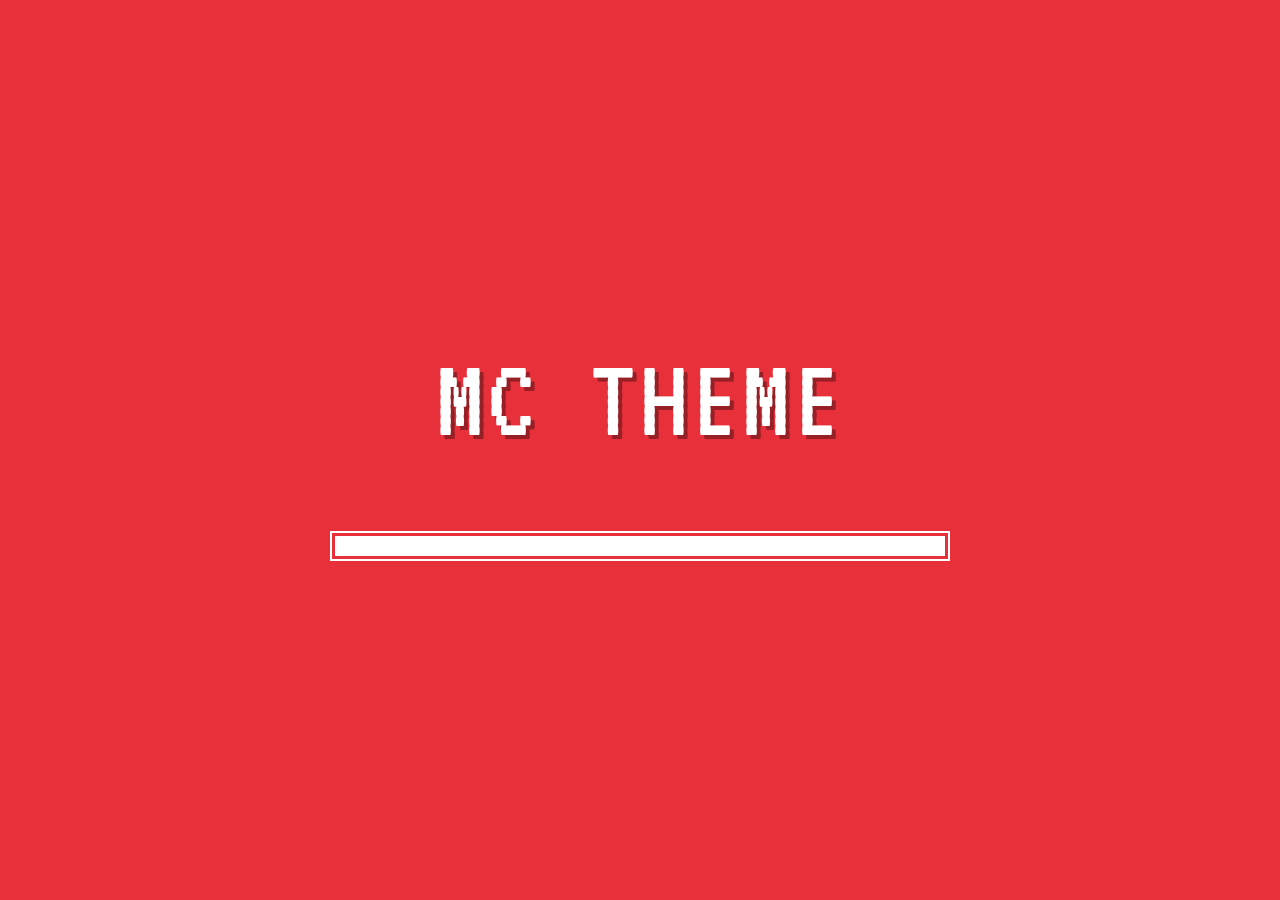
<file: index.html>
<!DOCTYPE html>
<html lang="en">
	<head>
		<title>MC Load by WittyBits Studio</title>
		<meta http-equiv="Content-Type" content="text/html; charset=UTF-8" />
		<meta name="viewport" content="width=device-width, initial-scale=1.0" />
		<meta name="description" content="Loading MC Theme – website for Minecraft servers." />
		<meta property="og:title" content="MC Theme by WittyBits Studio" />
		<meta property="og:description" content="Free website theme for Minecraft servers." />
		<meta property="og:type" content="website" />
		<meta property="og:image" content="img/logo.png" />
		<link rel="icon" href="img/logo.png" />
		<link href="img/style-load.css" rel="stylesheet" type="text/css" media="all" />
		<link rel="preconnect" href="https://fonts.googleapis.com" />
		<link rel="preconnect" href="https://fonts.gstatic.com" crossorigin />
		<link href="https://fonts.googleapis.com/css2?family=VT323&display=swap" rel="stylesheet" />
		<script>setTimeout(function(){ document.getElementById('wb-overlay').classList.add('wb-closing'); setTimeout(function(){ window.location.href = "home.html"; }, 500); }, 5500);</script>
	</head>
	<body>
		<div id="wb-overlay"></div>
			<div id="wb-loader">
				<div id="wb-logo">MC THEME</div>
				<div id="wb-progress-bg">
					<div id="wb-progress-bar"></div>
				</div>
			</div>
		</div>
	</body>
</html>
</file>
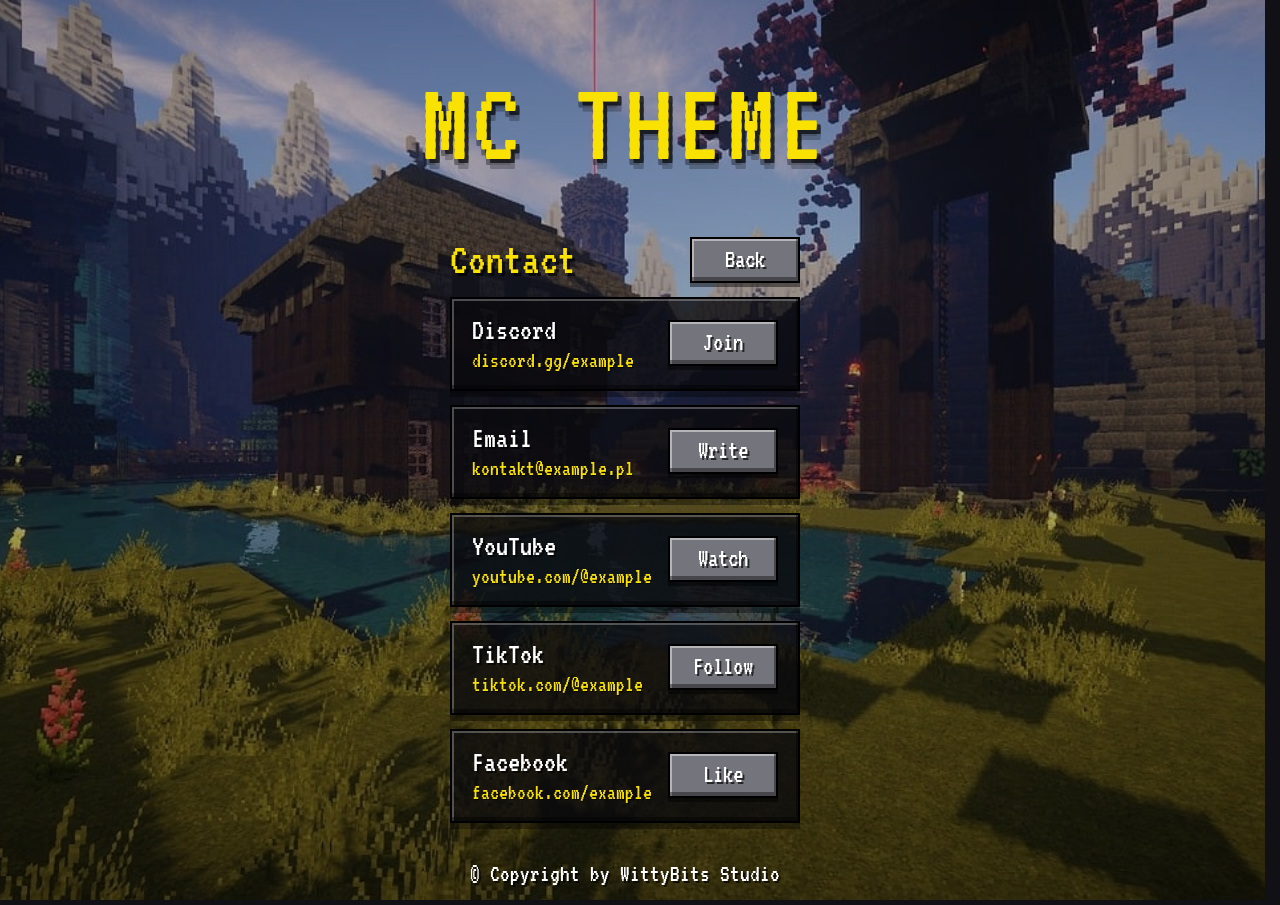
<file: contact.html>
<!DOCTYPE html>
<html lang="en">
	<head>
		<title>MC Contact by WittyBits Studio</title>
		<meta http-equiv="Content-Type" content="text/html; charset=UTF-8" />
		<meta name="viewport" content="width=device-width, initial-scale=1.0" />
		<meta name="description" content="Contact the Minecraft server team – Discord, email and social media." />
		<meta property="og:title" content="MC Contact by WittyBits Studio" />
		<meta property="og:description" content="Get in touch with the Minecraft server team." />
		<meta property="og:type" content="website" />
		<meta property="og:image" content="img/logo.png" />
		<link rel="icon" href="img/logo.png" />
		<link href="img/style.css" rel="stylesheet" type="text/css" media="all" />
		<link rel="preconnect" href="https://fonts.googleapis.com" />
		<link rel="preconnect" href="https://fonts.gstatic.com" crossorigin />
		<link href="https://fonts.googleapis.com/css2?family=VT323&display=swap" rel="stylesheet" />
	</head>
	<body>
		<div id="wb-overlay"></div>
		<main id="wb-page" class="wb-servers-page">
			<div id="wb-logo"><a href="home.html">MC THEME</a></div>
			<section id="contact" aria-labelledby="contact-title">
				<div class="wb-servers-header">
					<h1 id="contact-title">Contact</h1>
					<a class="wb-small-button" href="home.html">Back</a>
				</div>
				<div class="wb-contact-list">
					<div class="wb-contact-card">
						<div class="wb-contact-info">
							<div class="wb-contact-platform">Discord</div>
							<div class="wb-contact-value">discord.gg/example</div>
						</div>
						<a class="wb-small-button" href="https://discord.gg/example" target="_blank" rel="noopener">Join</a>
					</div>
					<div class="wb-contact-card">
						<div class="wb-contact-info">
							<div class="wb-contact-platform">Email</div>
							<div class="wb-contact-value">kontakt@example.pl</div>
						</div>
						<a class="wb-small-button" href="mailto:kontakt@example.pl">Write</a>
					</div>
					<div class="wb-contact-card">
						<div class="wb-contact-info">
							<div class="wb-contact-platform">YouTube</div>
							<div class="wb-contact-value">youtube.com/@example</div>
						</div>
						<a class="wb-small-button" href="https://youtube.com/@example" target="_blank" rel="noopener">Watch</a>
					</div>
					<div class="wb-contact-card">
						<div class="wb-contact-info">
							<div class="wb-contact-platform">TikTok</div>
							<div class="wb-contact-value">tiktok.com/@example</div>
						</div>
						<a class="wb-small-button" href="https://tiktok.com/@example" target="_blank" rel="noopener">Follow</a>
					</div>
					<div class="wb-contact-card">
						<div class="wb-contact-info">
							<div class="wb-contact-platform">Facebook</div>
							<div class="wb-contact-value">facebook.com/example</div>
						</div>
						<a class="wb-small-button" href="https://facebook.com/example" target="_blank" rel="noopener">Like</a>
					</div>
				</div>
			</section>
		</main>
		<div id="wb-footer">&#169; Copyright by <a href="https://wittybits.net/en/open-lab/">WittyBits Studio</a></div>
		<script src="img/js/main.js"></script>
	</body>
</html>
</file>
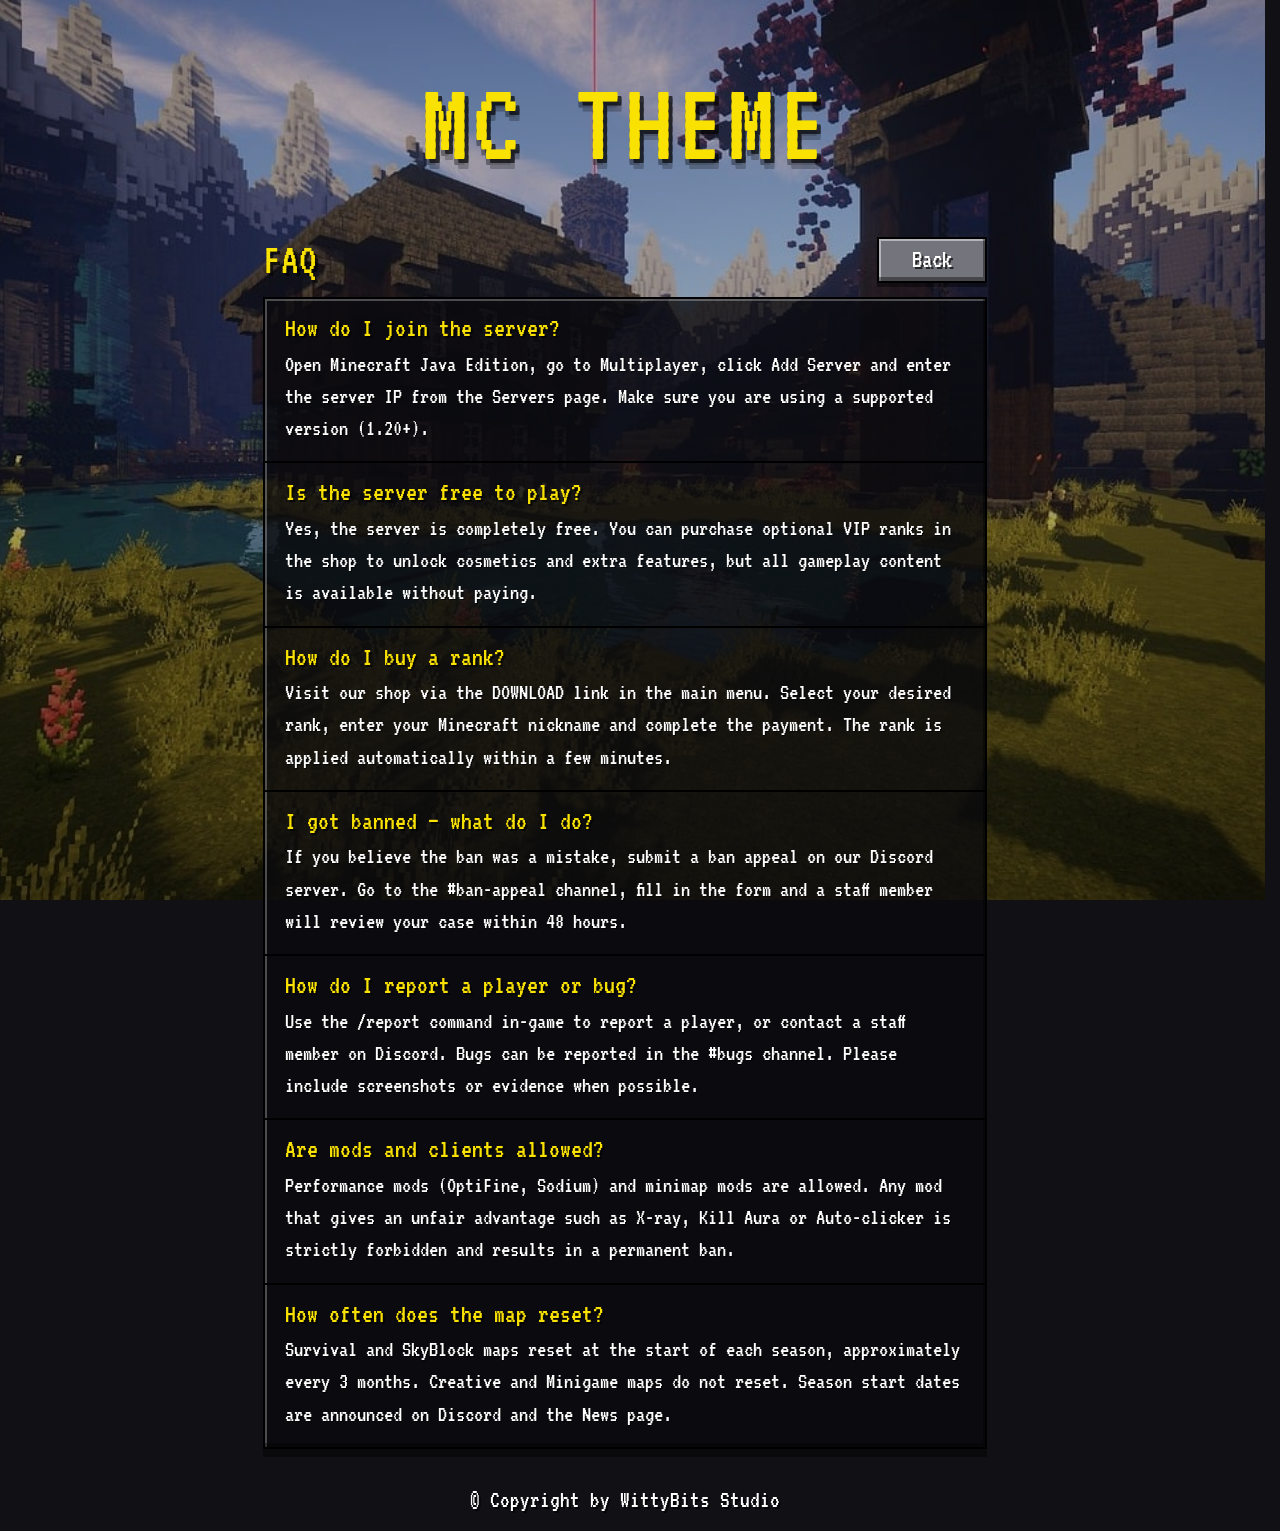
<file: faq.html>
<!DOCTYPE html>
<html lang="en">
	<head>
		<title>MC FAQ by WittyBits Studio</title>
		<meta http-equiv="Content-Type" content="text/html; charset=UTF-8" />
		<meta name="viewport" content="width=device-width, initial-scale=1.0" />
		<meta name="description" content="Frequently asked questions about the Minecraft server – FAQ." />
		<meta property="og:title" content="MC FAQ by WittyBits Studio" />
		<meta property="og:description" content="Frequently asked questions about the Minecraft server." />
		<meta property="og:type" content="website" />
		<meta property="og:image" content="img/logo.png" />
		<link rel="icon" href="img/logo.png" />
		<link href="img/style.css" rel="stylesheet" type="text/css" media="all" />
		<link rel="preconnect" href="https://fonts.googleapis.com" />
		<link rel="preconnect" href="https://fonts.gstatic.com" crossorigin />
		<link href="https://fonts.googleapis.com/css2?family=VT323&display=swap" rel="stylesheet" />
	</head>
	<body>
		<div id="wb-overlay"></div>
		<main id="wb-page" class="wb-servers-page">
			<div id="wb-logo"><a href="home.html">MC THEME</a></div>
			<section id="faq" aria-labelledby="faq-title">
				<div class="wb-servers-header">
					<h1 id="faq-title">FAQ</h1>
					<a class="wb-small-button" href="home.html">Back</a>
				</div>
				<div class="wb-faq-box">
					<div class="wb-faq-item">
						<div class="wb-faq-q">How do I join the server?</div>
						<div class="wb-faq-a">Open Minecraft Java Edition, go to Multiplayer, click Add Server and enter the server IP from the Servers page. Make sure you are using a supported version (1.20+).</div>
					</div>
					<div class="wb-faq-item">
						<div class="wb-faq-q">Is the server free to play?</div>
						<div class="wb-faq-a">Yes, the server is completely free. You can purchase optional VIP ranks in the shop to unlock cosmetics and extra features, but all gameplay content is available without paying.</div>
					</div>
					<div class="wb-faq-item">
						<div class="wb-faq-q">How do I buy a rank?</div>
						<div class="wb-faq-a">Visit our shop via the DOWNLOAD link in the main menu. Select your desired rank, enter your Minecraft nickname and complete the payment. The rank is applied automatically within a few minutes.</div>
					</div>
					<div class="wb-faq-item">
						<div class="wb-faq-q">I got banned – what do I do?</div>
						<div class="wb-faq-a">If you believe the ban was a mistake, submit a ban appeal on our Discord server. Go to the #ban-appeal channel, fill in the form and a staff member will review your case within 48 hours.</div>
					</div>
					<div class="wb-faq-item">
						<div class="wb-faq-q">How do I report a player or bug?</div>
						<div class="wb-faq-a">Use the /report command in-game to report a player, or contact a staff member on Discord. Bugs can be reported in the #bugs channel. Please include screenshots or evidence when possible.</div>
					</div>
					<div class="wb-faq-item">
						<div class="wb-faq-q">Are mods and clients allowed?</div>
						<div class="wb-faq-a">Performance mods (OptiFine, Sodium) and minimap mods are allowed. Any mod that gives an unfair advantage such as X-ray, Kill Aura or Auto-clicker is strictly forbidden and results in a permanent ban.</div>
					</div>
					<div class="wb-faq-item">
						<div class="wb-faq-q">How often does the map reset?</div>
						<div class="wb-faq-a">Survival and SkyBlock maps reset at the start of each season, approximately every 3 months. Creative and Minigame maps do not reset. Season start dates are announced on Discord and the News page.</div>
					</div>
				</div>
			</section>
		</main>
		<div id="wb-footer">&#169; Copyright by <a href="https://wittybits.net/en/open-lab/">WittyBits Studio</a></div>
		<script src="img/js/main.js"></script>
	</body>
</html>
</file>
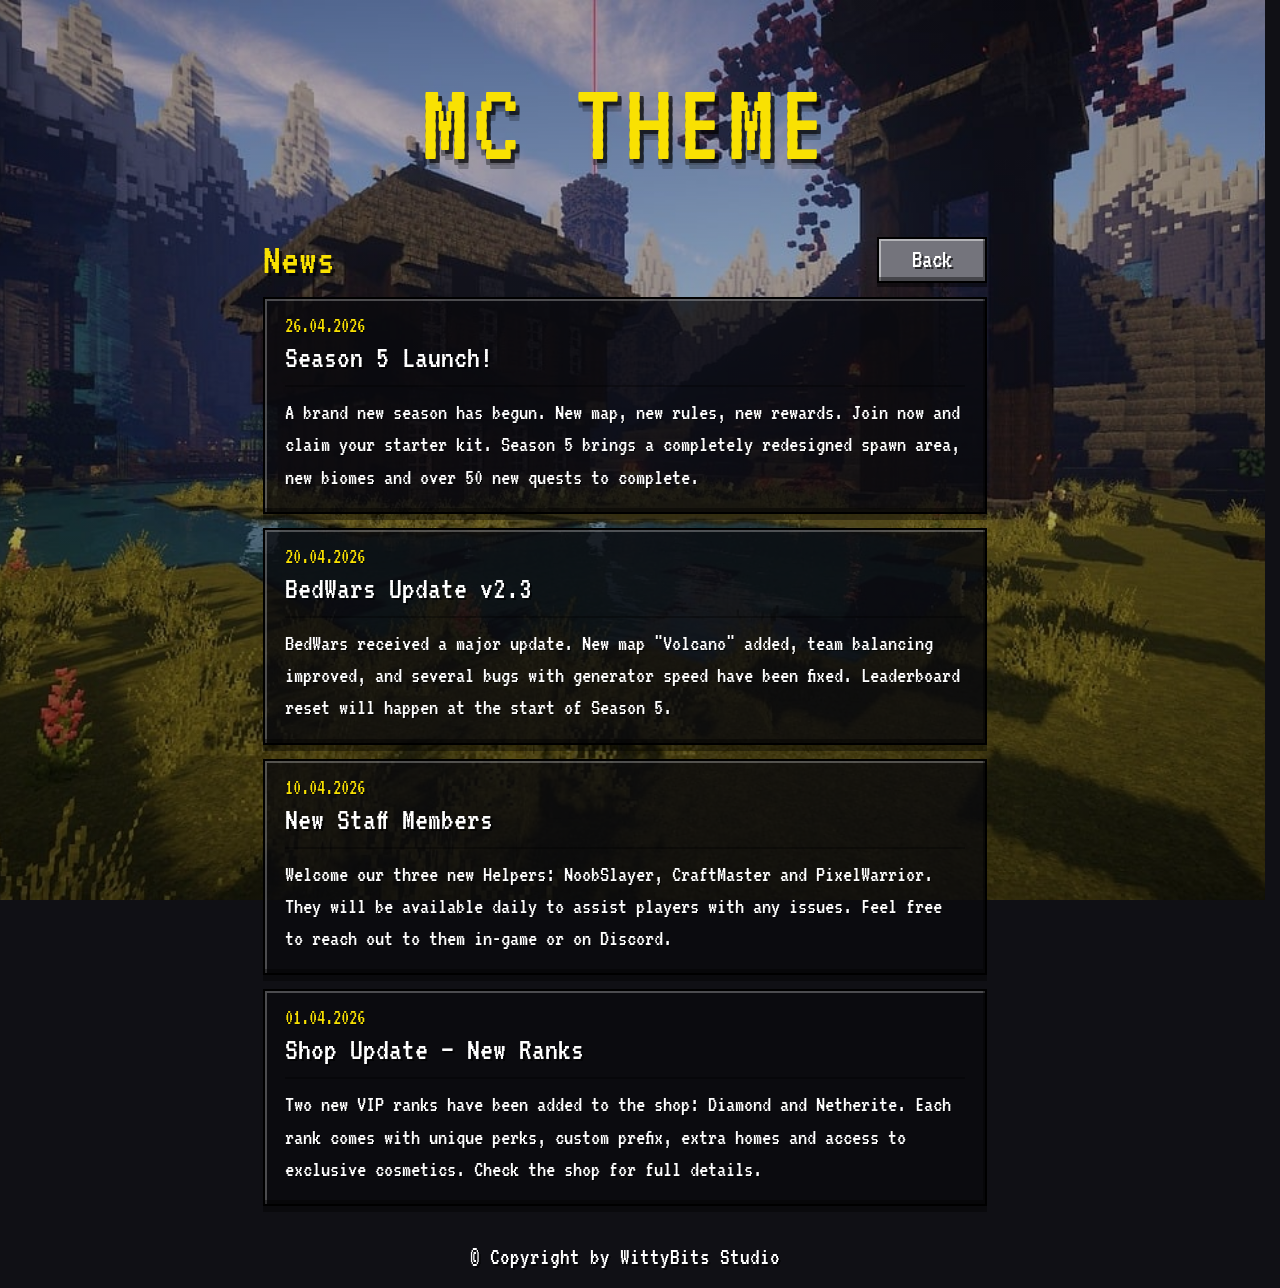
<file: news.html>
<!DOCTYPE html>
<html lang="en">
	<head>
		<title>MC News by WittyBits Studio</title>
		<meta http-equiv="Content-Type" content="text/html; charset=UTF-8" />
		<meta name="viewport" content="width=device-width, initial-scale=1.0" />
		<meta name="description" content="Minecraft server news – latest updates and changelogs." />
		<meta property="og:title" content="MC News by WittyBits Studio" />
		<meta property="og:description" content="Minecraft server news." />
		<meta property="og:type" content="website" />
		<meta property="og:image" content="img/logo.png" />
		<link rel="icon" href="img/logo.png" />
		<link href="img/style.css" rel="stylesheet" type="text/css" media="all" />
		<link rel="preconnect" href="https://fonts.googleapis.com" />
		<link rel="preconnect" href="https://fonts.gstatic.com" crossorigin />
		<link href="https://fonts.googleapis.com/css2?family=VT323&display=swap" rel="stylesheet" />
	</head>
	<body>
		<div id="wb-overlay"></div>
		<main id="wb-page" class="wb-servers-page">
			<div id="wb-logo"><a href="home.html">MC THEME</a></div>
			<section id="news" aria-labelledby="news-title">
				<div class="wb-servers-header">
					<h1 id="news-title">News</h1>
					<a class="wb-small-button" href="home.html">Back</a>
				</div>
				<div class="wb-news-list">
					<article class="wb-news-card">
						<div class="wb-news-date">26.04.2026</div>
						<div class="wb-news-title">Season 5 Launch!</div>
						<div class="wb-news-body">A brand new season has begun. New map, new rules, new rewards. Join now and claim your starter kit. Season 5 brings a completely redesigned spawn area, new biomes and over 50 new quests to complete.</div>
					</article>
					<article class="wb-news-card">
						<div class="wb-news-date">20.04.2026</div>
						<div class="wb-news-title">BedWars Update v2.3</div>
						<div class="wb-news-body">BedWars received a major update. New map "Volcano" added, team balancing improved, and several bugs with generator speed have been fixed. Leaderboard reset will happen at the start of Season 5.</div>
					</article>
					<article class="wb-news-card">
						<div class="wb-news-date">10.04.2026</div>
						<div class="wb-news-title">New Staff Members</div>
						<div class="wb-news-body">Welcome our three new Helpers: NoobSlayer, CraftMaster and PixelWarrior. They will be available daily to assist players with any issues. Feel free to reach out to them in-game or on Discord.</div>
					</article>
					<article class="wb-news-card">
						<div class="wb-news-date">01.04.2026</div>
						<div class="wb-news-title">Shop Update – New Ranks</div>
						<div class="wb-news-body">Two new VIP ranks have been added to the shop: Diamond and Netherite. Each rank comes with unique perks, custom prefix, extra homes and access to exclusive cosmetics. Check the shop for full details.</div>
					</article>
				</div>
			</section>
		</main>
		<div id="wb-footer">&#169; Copyright by <a href="https://wittybits.net/en/open-lab/">WittyBits Studio</a></div>
		<script src="img/js/main.js"></script>
	</body>
</html>
</file>
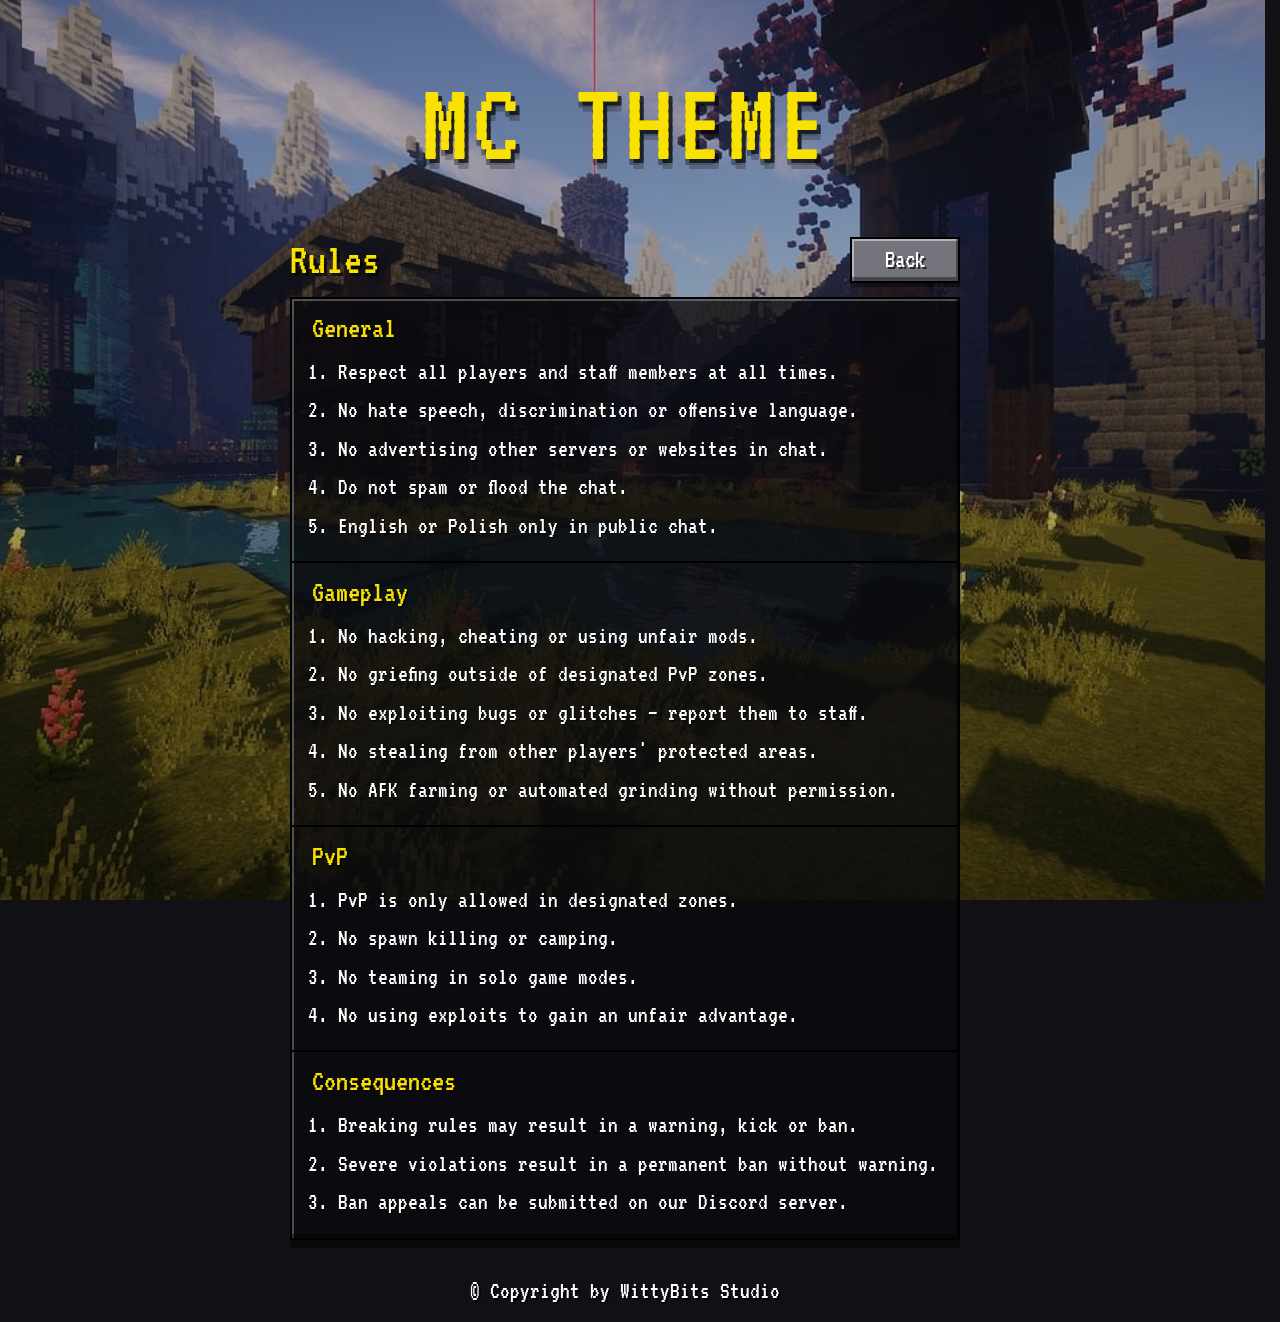
<file: rules.html>
<!DOCTYPE html>
<html lang="en">
	<head>
		<title>MC Rules by WittyBits Studio</title>
		<meta http-equiv="Content-Type" content="text/html; charset=UTF-8" />
		<meta name="viewport" content="width=device-width, initial-scale=1.0" />
		<meta name="description" content="Minecraft server rules – read before you play." />
		<meta property="og:title" content="MC Rules by WittyBits Studio" />
		<meta property="og:description" content="Minecraft server rules." />
		<meta property="og:type" content="website" />
		<meta property="og:image" content="img/logo.png" />
		<link rel="icon" href="img/logo.png" />
		<link href="img/style.css" rel="stylesheet" type="text/css" media="all" />
		<link rel="preconnect" href="https://fonts.googleapis.com" />
		<link rel="preconnect" href="https://fonts.gstatic.com" crossorigin />
		<link href="https://fonts.googleapis.com/css2?family=VT323&display=swap" rel="stylesheet" />
	</head>
	<body>
		<div id="wb-overlay"></div>
		<main id="wb-page" class="wb-servers-page">
			<div id="wb-logo"><a href="home.html">MC THEME</a></div>
			<section id="rules" aria-labelledby="rules-title">
				<div class="wb-servers-header">
					<h1 id="rules-title">Rules</h1>
					<a class="wb-small-button" href="home.html">Back</a>
				</div>
				<div class="wb-rules-box">
					<div class="wb-rules-category">
						<h2>General</h2>
						<ol>
							<li>Respect all players and staff members at all times.</li>
							<li>No hate speech, discrimination or offensive language.</li>
							<li>No advertising other servers or websites in chat.</li>
							<li>Do not spam or flood the chat.</li>
							<li>English or Polish only in public chat.</li>
						</ol>
					</div>
					<div class="wb-rules-category">
						<h2>Gameplay</h2>
						<ol>
							<li>No hacking, cheating or using unfair mods.</li>
							<li>No griefing outside of designated PvP zones.</li>
							<li>No exploiting bugs or glitches – report them to staff.</li>
							<li>No stealing from other players' protected areas.</li>
							<li>No AFK farming or automated grinding without permission.</li>
						</ol>
					</div>
					<div class="wb-rules-category">
						<h2>PvP</h2>
						<ol>
							<li>PvP is only allowed in designated zones.</li>
							<li>No spawn killing or camping.</li>
							<li>No teaming in solo game modes.</li>
							<li>No using exploits to gain an unfair advantage.</li>
						</ol>
					</div>
					<div class="wb-rules-category">
						<h2>Consequences</h2>
						<ol>
							<li>Breaking rules may result in a warning, kick or ban.</li>
							<li>Severe violations result in a permanent ban without warning.</li>
							<li>Ban appeals can be submitted on our Discord server.</li>
						</ol>
					</div>
				</div>
			</section>
		</main>
		<div id="wb-footer">&#169; Copyright by <a href="https://wittybits.net/en/open-lab/">WittyBits Studio</a></div>
		<script src="img/js/main.js"></script>
	</body>
</html>
</file>
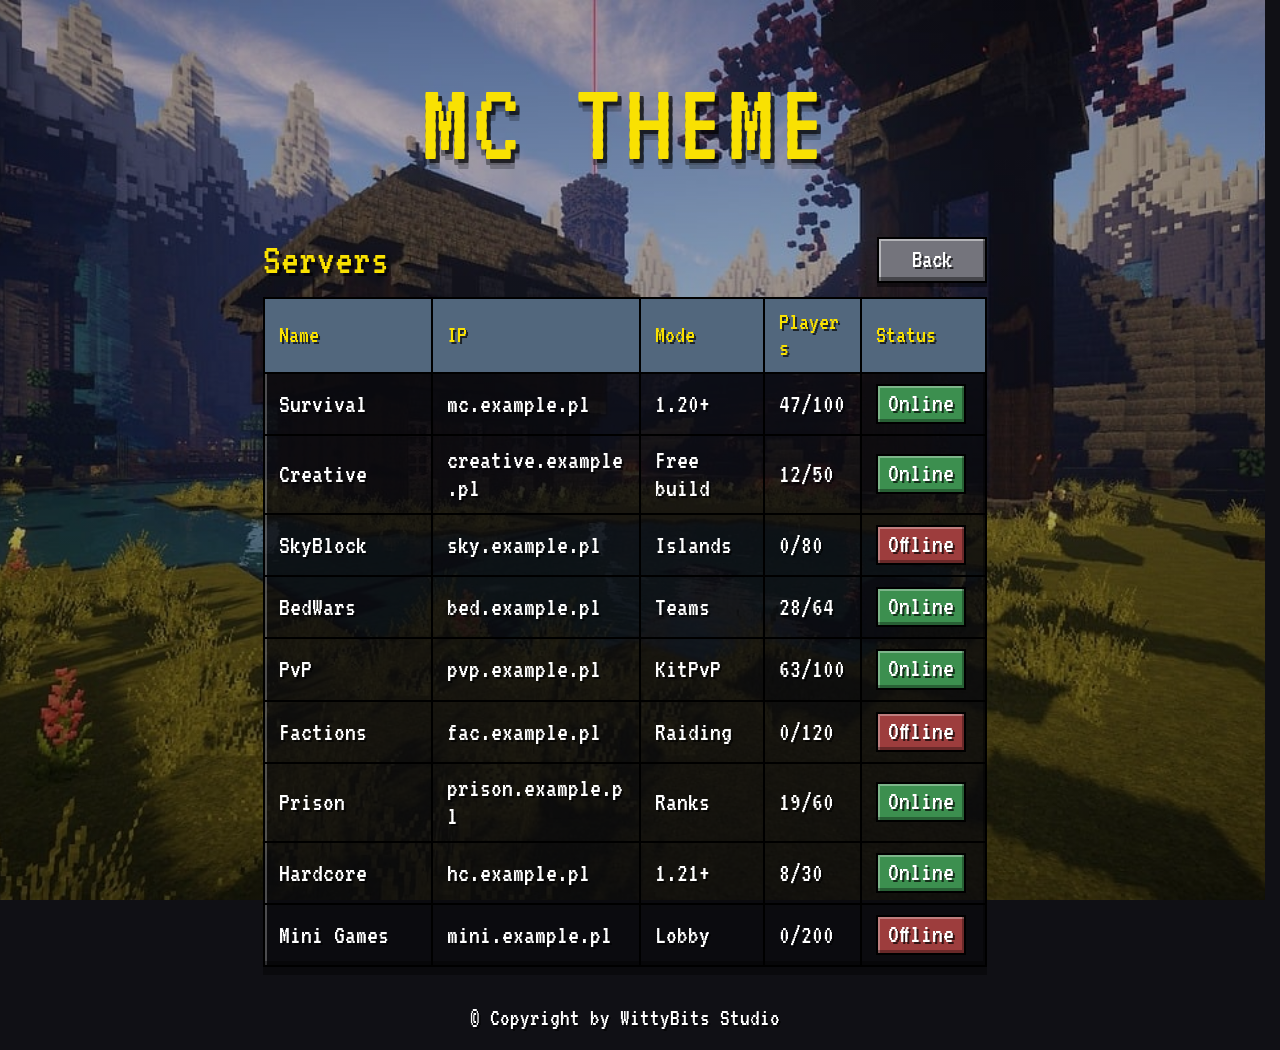
<file: servers.html>
<!DOCTYPE html>
<html lang="en">
	<head>
		<title>MC Servers by WittyBits Studio</title>
		<meta http-equiv="Content-Type" content="text/html; charset=UTF-8" />
		<meta name="viewport" content="width=device-width, initial-scale=1.0" />
		<meta name="description" content="Minecraft server list – check availability and IP addresses." />
		<meta property="og:title" content="MC Servers by WittyBits Studio" />
		<meta property="og:description" content="Minecraft server list with IP addresses and online status." />
		<meta property="og:type" content="website" />
		<meta property="og:image" content="img/logo.png" />
		<link rel="icon" href="img/logo.png" />
		<link href="img/style.css" rel="stylesheet" type="text/css" media="all" />
		<link rel="preconnect" href="https://fonts.googleapis.com" />
		<link rel="preconnect" href="https://fonts.gstatic.com" crossorigin />
		<link href="https://fonts.googleapis.com/css2?family=VT323&display=swap" rel="stylesheet" />
	</head>
	<body>
		<div id="wb-overlay"></div>
		<main id="wb-page" class="wb-servers-page">
			<div id="wb-logo"><a href="home.html">MC THEME</a></div>
			<section id="wb-servers" aria-labelledby="servers-title">
				<div class="wb-servers-header">
					<h1 id="servers-title">Servers</h1>
					<a class="wb-small-button" href="home.html">Back</a>
				</div>
				<div class="wb-server-table" role="table" aria-label="Minecraft server list">
					<div class="wb-server-row wb-server-head" role="row">
						<div role="columnheader">Name</div>
						<div role="columnheader">IP</div>
						<div role="columnheader">Mode</div>
						<div role="columnheader">Players</div>
						<div role="columnheader">Status</div>
					</div>
					<div class="wb-server-row" role="row">
						<div data-label="Name" role="cell">Survival</div>
						<div data-label="IP" role="cell" class="wb-ip-cell" data-ip="mc.example.pl">mc.example.pl</div>
						<div data-label="Mode" role="cell">1.20+</div>
						<div data-label="Players" role="cell">47/100</div>
						<div data-label="Status" role="cell"><span class="wb-status wb-online">Online</span></div>
					</div>
					<div class="wb-server-row" role="row">
						<div data-label="Name" role="cell">Creative</div>
						<div data-label="IP" role="cell" class="wb-ip-cell" data-ip="creative.example.pl">creative.example.pl</div>
						<div data-label="Mode" role="cell">Free build</div>
						<div data-label="Players" role="cell">12/50</div>
						<div data-label="Status" role="cell"><span class="wb-status wb-online">Online</span></div>
					</div>
					<div class="wb-server-row" role="row">
						<div data-label="Name" role="cell">SkyBlock</div>
						<div data-label="IP" role="cell" class="wb-ip-cell" data-ip="sky.example.pl">sky.example.pl</div>
						<div data-label="Mode" role="cell">Islands</div>
						<div data-label="Players" role="cell">0/80</div>
						<div data-label="Status" role="cell"><span class="wb-status wb-offline">Offline</span></div>
					</div>
					<div class="wb-server-row" role="row">
						<div data-label="Name" role="cell">BedWars</div>
						<div data-label="IP" role="cell" class="wb-ip-cell" data-ip="bed.example.pl">bed.example.pl</div>
						<div data-label="Mode" role="cell">Teams</div>
						<div data-label="Players" role="cell">28/64</div>
						<div data-label="Status" role="cell"><span class="wb-status wb-online">Online</span></div>
					</div>
					<div class="wb-server-row" role="row">
						<div data-label="Name" role="cell">PvP</div>
						<div data-label="IP" role="cell" class="wb-ip-cell" data-ip="pvp.example.pl">pvp.example.pl</div>
						<div data-label="Mode" role="cell">KitPvP</div>
						<div data-label="Players" role="cell">63/100</div>
						<div data-label="Status" role="cell"><span class="wb-status wb-online">Online</span></div>
					</div>
					<div class="wb-server-row" role="row">
						<div data-label="Name" role="cell">Factions</div>
						<div data-label="IP" role="cell" class="wb-ip-cell" data-ip="fac.example.pl">fac.example.pl</div>
						<div data-label="Mode" role="cell">Raiding</div>
						<div data-label="Players" role="cell">0/120</div>
						<div data-label="Status" role="cell"><span class="wb-status wb-offline">Offline</span></div>
					</div>
					<div class="wb-server-row" role="row">
						<div data-label="Name" role="cell">Prison</div>
						<div data-label="IP" role="cell" class="wb-ip-cell" data-ip="prison.example.pl">prison.example.pl</div>
						<div data-label="Mode" role="cell">Ranks</div>
						<div data-label="Players" role="cell">19/60</div>
						<div data-label="Status" role="cell"><span class="wb-status wb-online">Online</span></div>
					</div>
					<div class="wb-server-row" role="row">
						<div data-label="Name" role="cell">Hardcore</div>
						<div data-label="IP" role="cell" class="wb-ip-cell" data-ip="hc.example.pl">hc.example.pl</div>
						<div data-label="Mode" role="cell">1.21+</div>
						<div data-label="Players" role="cell">8/30</div>
						<div data-label="Status" role="cell"><span class="wb-status wb-online">Online</span></div>
					</div>
					<div class="wb-server-row" role="row">
						<div data-label="Name" role="cell">Mini Games</div>
						<div data-label="IP" role="cell" class="wb-ip-cell" data-ip="mini.example.pl">mini.example.pl</div>
						<div data-label="Mode" role="cell">Lobby</div>
						<div data-label="Players" role="cell">0/200</div>
						<div data-label="Status" role="cell"><span class="wb-status wb-offline">Offline</span></div>
					</div>
				</div>
			</section>
		</main>
		<div id="wb-footer">&#169; Copyright by <a href="https://wittybits.net/en/open-lab/">WittyBits Studio</a></div>
		<script src="img/js/main.js"></script>
	</body>
</html>
</file>
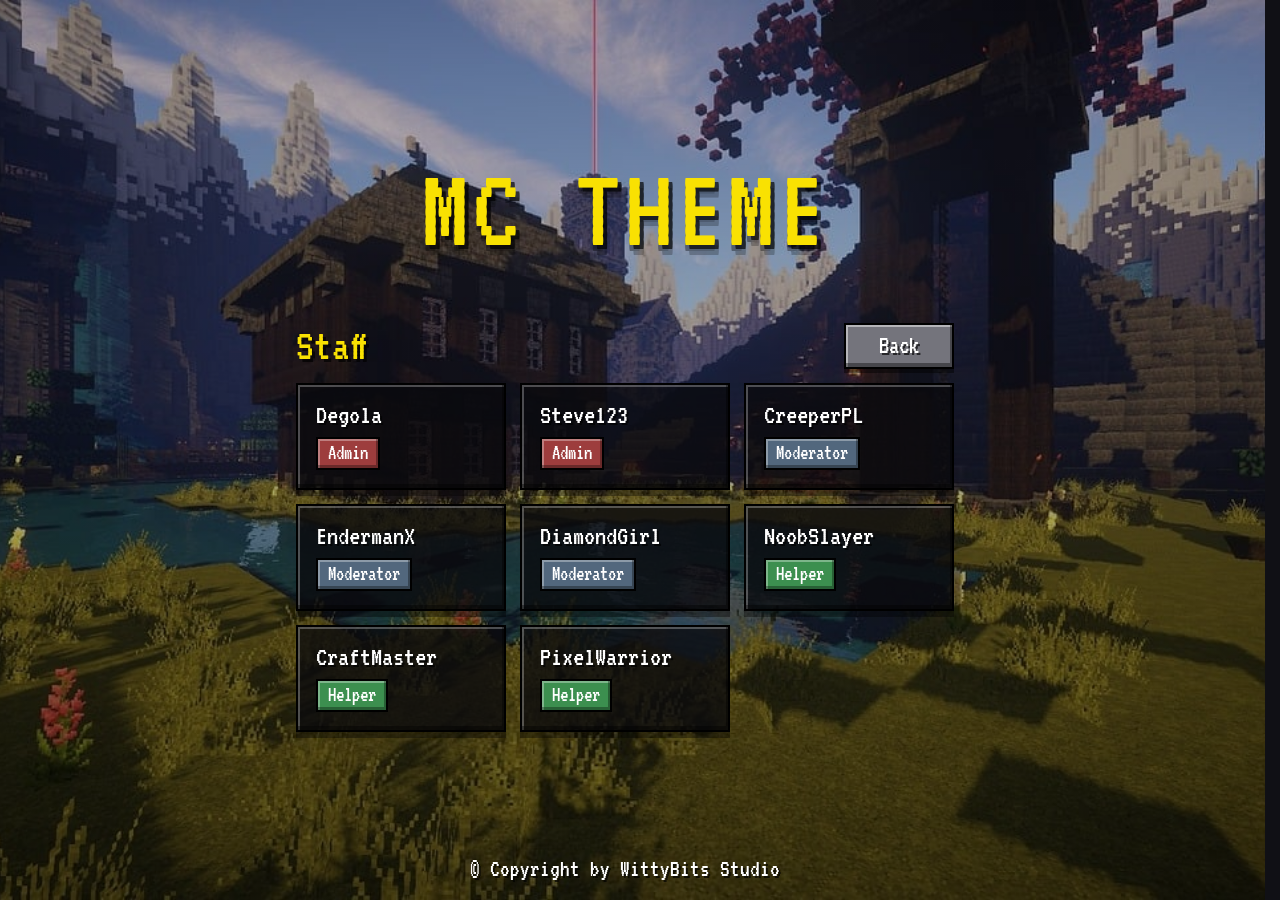
<file: staff.html>
<!DOCTYPE html>
<html lang="en">
	<head>
		<title>MC Staff by WittyBits Studio</title>
		<meta http-equiv="Content-Type" content="text/html; charset=UTF-8" />
		<meta name="viewport" content="width=device-width, initial-scale=1.0" />
		<meta name="description" content="Minecraft server team – meet our admins and moderators." />
		<meta property="og:title" content="MC Staff by WittyBits Studio" />
		<meta property="og:description" content="Minecraft server team." />
		<meta property="og:type" content="website" />
		<meta property="og:image" content="img/logo.png" />
		<link rel="icon" href="img/logo.png" />
		<link href="img/style.css" rel="stylesheet" type="text/css" media="all" />
		<link rel="preconnect" href="https://fonts.googleapis.com" />
		<link rel="preconnect" href="https://fonts.gstatic.com" crossorigin />
		<link href="https://fonts.googleapis.com/css2?family=VT323&display=swap" rel="stylesheet" />
	</head>
	<body>
		<div id="wb-overlay"></div>
		<main id="wb-page" class="wb-servers-page">
			<div id="wb-logo"><a href="home.html">MC THEME</a></div>
			<section id="staff" aria-labelledby="staff-title">
				<div class="wb-servers-header">
					<h1 id="staff-title">Staff</h1>
					<a class="wb-small-button" href="home.html">Back</a>
				</div>
				<div class="wb-staff-grid">
					<div class="wb-staff-card">
						<div class="wb-staff-name">Degola</div>
						<div class="wb-staff-rank wb-rank-admin">Admin</div>
					</div>
					<div class="wb-staff-card">
						<div class="wb-staff-name">Steve123</div>
						<div class="wb-staff-rank wb-rank-admin">Admin</div>
					</div>
					<div class="wb-staff-card">
						<div class="wb-staff-name">CreeperPL</div>
						<div class="wb-staff-rank wb-rank-mod">Moderator</div>
					</div>
					<div class="wb-staff-card">
						<div class="wb-staff-name">EndermanX</div>
						<div class="wb-staff-rank wb-rank-mod">Moderator</div>
					</div>
					<div class="wb-staff-card">
						<div class="wb-staff-name">DiamondGirl</div>
						<div class="wb-staff-rank wb-rank-mod">Moderator</div>
					</div>
					<div class="wb-staff-card">
						<div class="wb-staff-name">NoobSlayer</div>
						<div class="wb-staff-rank wb-rank-helper">Helper</div>
					</div>
					<div class="wb-staff-card">
						<div class="wb-staff-name">CraftMaster</div>
						<div class="wb-staff-rank wb-rank-helper">Helper</div>
					</div>
					<div class="wb-staff-card">
						<div class="wb-staff-name">PixelWarrior</div>
						<div class="wb-staff-rank wb-rank-helper">Helper</div>
					</div>
				</div>
			</section>
		</main>
		<div id="wb-footer">&#169; Copyright by <a href="https://wittybits.net/en/open-lab/">WittyBits Studio</a></div>
		<script src="img/js/main.js"></script>
	</body>
</html>
</file>
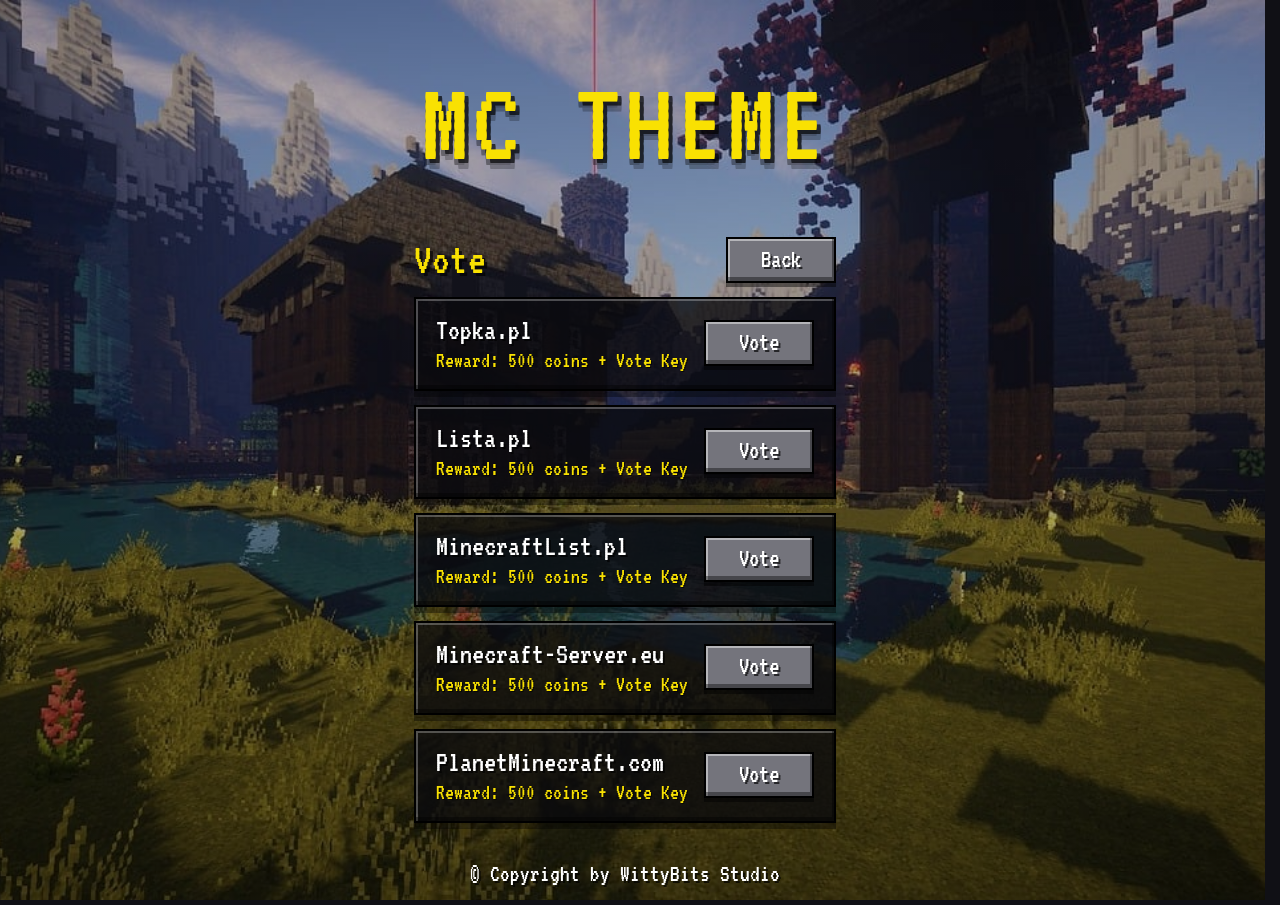
<file: vote.html>
<!DOCTYPE html>
<html lang="en">
	<head>
		<title>MC Vote by WittyBits Studio</title>
		<meta http-equiv="Content-Type" content="text/html; charset=UTF-8" />
		<meta name="viewport" content="width=device-width, initial-scale=1.0" />
		<meta name="description" content="Vote for our Minecraft server and collect your rewards!" />
		<meta property="og:title" content="MC Vote by WittyBits Studio" />
		<meta property="og:description" content="Vote for the Minecraft server and collect your rewards!" />
		<meta property="og:type" content="website" />
		<meta property="og:image" content="img/logo.png" />
		<link rel="icon" href="img/logo.png" />
		<link href="img/style.css" rel="stylesheet" type="text/css" media="all" />
		<link rel="preconnect" href="https://fonts.googleapis.com" />
		<link rel="preconnect" href="https://fonts.gstatic.com" crossorigin />
		<link href="https://fonts.googleapis.com/css2?family=VT323&display=swap" rel="stylesheet" />
	</head>
	<body>
		<div id="wb-overlay"></div>
		<main id="wb-page" class="wb-servers-page">
			<div id="wb-logo"><a href="home.html">MC THEME</a></div>
			<section id="vote" aria-labelledby="vote-title">
				<div class="wb-servers-header">
					<h1 id="vote-title">Vote</h1>
					<a class="wb-small-button" href="home.html">Back</a>
				</div>
				<div class="wb-vote-list">
					<div class="wb-vote-card">
						<div class="wb-vote-info">
							<div class="wb-vote-site">Topka.pl</div>
							<div class="wb-vote-reward">Reward: 500 coins + Vote Key</div>
						</div>
						<a class="wb-small-button" href="https://topka.pl" target="_blank" rel="noopener">Vote</a>
					</div>
					<div class="wb-vote-card">
						<div class="wb-vote-info">
							<div class="wb-vote-site">Lista.pl</div>
							<div class="wb-vote-reward">Reward: 500 coins + Vote Key</div>
						</div>
						<a class="wb-small-button" href="https://lista.pl" target="_blank" rel="noopener">Vote</a>
					</div>
					<div class="wb-vote-card">
						<div class="wb-vote-info">
							<div class="wb-vote-site">MinecraftList.pl</div>
							<div class="wb-vote-reward">Reward: 500 coins + Vote Key</div>
						</div>
						<a class="wb-small-button" href="https://minecraftlist.pl" target="_blank" rel="noopener">Vote</a>
					</div>
					<div class="wb-vote-card">
						<div class="wb-vote-info">
							<div class="wb-vote-site">Minecraft-Server.eu</div>
							<div class="wb-vote-reward">Reward: 500 coins + Vote Key</div>
						</div>
						<a class="wb-small-button" href="https://minecraft-server.eu" target="_blank" rel="noopener">Vote</a>
					</div>
					<div class="wb-vote-card">
						<div class="wb-vote-info">
							<div class="wb-vote-site">PlanetMinecraft.com</div>
							<div class="wb-vote-reward">Reward: 500 coins + Vote Key</div>
						</div>
						<a class="wb-small-button" href="https://planetminecraft.com" target="_blank" rel="noopener">Vote</a>
					</div>
				</div>
			</section>
		</main>
		<div id="wb-footer">&#169; Copyright by <a href="https://wittybits.net/en/open-lab/">WittyBits Studio</a></div>
		<script src="img/js/main.js"></script>
	</body>
</html>
</file>
<file: img/style-load.css>
/*
 * ╔══════════════════════════════════════════════════════╗
 * ║            MC THEME – Loading Screen CSS             ║
 * ╠══════════════════════════════════════════════════════╣
 * ║  Created by  : WittyBits Studio                      ║
 * ║  Website     : https://wittybits.net                 ║
 * ║  License     : Free to use – see LICENSE.txt         ║
 * ╚══════════════════════════════════════════════════════╝
 */

html, body {
	margin:0;
	padding:0;
	width:100%;
	min-height:100%;
	scroll-behavior:smooth;
}
* { margin:0; padding:0; box-sizing:border-box; }
body {
	background-color:#e8303b;
	font-family:Arial, sans-serif;
	min-height:100vh;
	min-height:100dvh;
}
#wb-overlay {
	position:fixed;
	inset:0;
	background:#000;
	pointer-events:none;
	z-index:9999;
	animation:overlayReveal 0.6s ease forwards;
}
#wb-overlay.wb-closing {
	animation:overlayClose 0.5s ease forwards;
}
@keyframes overlayReveal {
	from { opacity:1; }
	to { opacity:0; }
}
@keyframes overlayClose {
	from { opacity:0; }
	to { opacity:1; }
}
#wb-loader {
	width:100%;
	min-height:100vh;
	min-height:100dvh;
	display:flex;
	flex-direction:column;
	align-items:center;
	justify-content:center;
	gap:clamp(38px, 8vh, 72px);
	padding:24px;
}
#wb-progress-bg {
	width:min(620px, 78vw);
	height:30px;
	padding:3px;
	margin:0 auto;
	border:2px solid #fff;
}
#wb-progress-bar {
	width:100%;
	height:100%;
	background-color:#fff;
	animation:progressAnimation 6s forwards;
}
@keyframes progressAnimation {
	from { width:0; }
	to   { width:100%; }
}
#wb-logo {
	width:100%;
	text-align:center;
	font-family:"VT323", monospace;
	font-size:clamp(64px, 16vw, 120px);
	line-height:1;
	color:white;
	text-shadow:4px 4px rgba(0,0,0,0.35);
	letter-spacing:3px;
}
@media only screen and (max-width: 600px) {
	#wb-loader {
		gap:34px;
		padding:20px;
	}
	#wb-progress-bg {
		width:86vw;
		height:26px;
	}
}
</file>
<file: img/style.css>
/*
 * ╔══════════════════════════════════════════════════════╗
 * ║               MC THEME – Main Stylesheet             ║
 * ╠══════════════════════════════════════════════════════╣
 * ║  Created by  : WittyBits Studio                      ║
 * ║  Website     : https://wittybits.net                 ║
 * ║  License     : Free to use – see LICENSE.txt         ║
 * ╚══════════════════════════════════════════════════════╝
 */

:root {
	--c-yellow: #f9e102;
	--c-blue: #52677d;
	--c-gray: #74747c;
	--c-dark: #101015;
	--c-online: #3c8f4f;
	--c-offline: #9d3d3d;
}
html, body {
	margin:0;
	padding:0;
	width:100%;
	min-height:100%;
	scroll-behavior:smooth;
	overflow-x:hidden;
	scrollbar-gutter:stable;
}
* {
	margin:0;
	padding:0;
	box-sizing:border-box;
}
body {
	min-height:100vh;
	min-height:100dvh;
	background-color:var(--c-dark);
	background-image:linear-gradient(rgba(0,0,0,0.2), rgba(0,0,0,0.45)), url(bg.jpg);
	background-attachment:fixed;
	background-position:center;
	background-repeat:no-repeat;
	background-size:cover;
	color:white;
	font-family:"VT323", monospace;
	display:flex;
	flex-direction:column;
	overflow-x:hidden;
}
a {
	color:inherit;
}
/****************TRANSITIONS*******/
#wb-overlay {
	position:fixed;
	inset:0;
	background:#000;
	pointer-events:none;
	z-index:9999;
	animation:overlayReveal 0.6s ease forwards;
}
#wb-overlay.wb-closing {
	animation:overlayClose 0.5s ease forwards;
}
@keyframes overlayReveal {
	from { opacity:1; }
	to { opacity:0; }
}
@keyframes overlayClose {
	from { opacity:0; }
	to { opacity:1; }
}
/****************PAGE*************/
#wb-page {
	width:100%;
	max-width:760px;
	min-height:calc(100vh - 58px);
	min-height:calc(100dvh - 58px);
	margin:0 auto;
	padding:clamp(28px, 7vh, 64px) 18px 24px;
	display:flex;
	flex:1 0 auto;
	flex-direction:column;
	align-items:center;
	justify-content:center;
	gap:clamp(28px, 6vh, 58px);
}
.wb-menu-page #wb-page {
	min-height:calc(100vh - 58px);
	min-height:calc(100dvh - 58px);
}
/****************LOGO*************/
#wb-logo {
	width:100%;
	text-align:center;
}
#wb-logo a {
	display:inline-block;
	color:var(--c-yellow);
	font-size:clamp(64px, 16vw, 120px);
	line-height:1;
	text-decoration:none;
	text-shadow:4px 4px #000A;
	letter-spacing:3px;
	filter:drop-shadow(0 6px 0 rgba(0,0,0,0.35));
	transition:transform 0.22s ease, filter 0.22s ease;
	animation:logoAnimation 0.45s ease-out;
}
@keyframes logoAnimation {
	from { transform:scale(1.04); opacity:0; }
	to { transform:scale(1); opacity:1; }
}
#wb-logo a:hover {
	transform:scale(1.06);
	filter:drop-shadow(0 8px 0 rgba(0,0,0,0.38));
}
/****************MENU*************/
#wb-menu {
	width:100%;
	display:flex;
	flex-direction:column;
	align-items:center;
	gap:12px;
}
.wb-menu-button {
	width:min(430px, 100%);
	min-height:48px;
	display:flex;
	align-items:center;
	justify-content:center;
	padding:8px 18px 10px;
	background-color:var(--c-gray);
	color:white;
	font-size:clamp(26px, 7vw, 32px);
	line-height:1;
	text-align:center;
	text-decoration:none;
	text-shadow:2px 2px #000A;
	box-shadow:inset -2px -4px #0006, inset 2px 2px #FFF7, 0 5px 0 rgba(0,0,0,0.45);
	border:2px solid #000;
	cursor:pointer;
	touch-action:manipulation;
	transition:background-color 0.16s ease, color 0.16s ease, transform 0.16s ease, box-shadow 0.16s ease;
	animation:menuAnimation 0.65s ease-out both;
}
.wb-menu-button:nth-child(2)  { animation-delay:0.04s; }
.wb-menu-button:nth-child(3)  { animation-delay:0.08s; }
.wb-menu-button:nth-child(4)  { animation-delay:0.12s; }
.wb-menu-button:nth-child(5)  { animation-delay:0.16s; }
.wb-menu-button:nth-child(6)  { animation-delay:0.2s; }
.wb-menu-button:nth-child(7)  { animation-delay:0.24s; }
.wb-menu-button:nth-child(8)  { animation-delay:0.28s; }
.wb-menu-button:nth-child(9)  { animation-delay:0.32s; }
.wb-menu-button:nth-child(10) { animation-delay:0.36s; }
.wb-menu-button:nth-child(11) { animation-delay:0.40s; }
.wb-menu-button:nth-child(12) { animation-delay:0.44s; }
@keyframes menuAnimation {
	from { transform:translateY(6px) scale(1.015); opacity:0; }
	to { transform:translateY(0) scale(1); opacity:1; }
}
.wb-menu-button:hover,
.wb-menu-button:focus-visible {
	background-color:var(--c-blue);
	color:var(--c-yellow);
	outline:none;
	transform:translateY(-1px);
}
.wb-menu-button:active {
	background-color:var(--c-blue);
	color:var(--c-yellow);
	box-shadow:inset -2px -4px #0004, inset 2px 2px #FFF5, 0 2px 0 rgba(0,0,0,0.5);
	transform:translateY(2px);
}
/****************SERVERS**********/
.wb-servers-page {
	max-width:920px;
	justify-content:flex-start;
	gap:28px;
}
#wb-servers {
	width:100%;
	max-width:820px;
}
.wb-servers-header {
	width:100%;
	display:flex;
	align-items:center;
	justify-content:space-between;
	gap:16px;
	margin-bottom:14px;
}
.wb-servers-header h1 {
	color:var(--c-yellow);
	font-size:44px;
	font-weight:400;
	line-height:1;
	text-shadow:3px 3px #000A;
}
.wb-small-button {
	min-width:110px;
	min-height:42px;
	display:inline-flex;
	align-items:center;
	justify-content:center;
	padding:7px 14px 9px;
	background-color:var(--c-gray);
	color:white;
	font-size:26px;
	line-height:1;
	text-decoration:none;
	text-shadow:2px 2px #000A;
	box-shadow:inset -2px -4px #0006, inset 2px 2px #FFF7, 0 4px 0 rgba(0,0,0,0.45);
	border:2px solid #000;
	transition:background-color 0.16s ease, color 0.16s ease, transform 0.16s ease, box-shadow 0.16s ease;
}
.wb-small-button:hover,
.wb-small-button:focus-visible {
	background-color:var(--c-blue);
	color:var(--c-yellow);
	outline:none;
	transform:translateY(-1px);
}
.wb-small-button:active {
	box-shadow:inset -2px -4px #0004, inset 2px 2px #FFF5, 0 2px 0 rgba(0,0,0,0.5);
	transform:translateY(2px);
}
.wb-server-table {
	width:100%;
	border:2px solid #000;
	background-color:rgba(10,10,14,0.78);
	box-shadow:inset -2px -4px #0006, inset 2px 2px #FFF4, 0 8px 0 rgba(0,0,0,0.38);
}
.wb-server-row {
	display:grid;
	grid-template-columns:1.2fr 1.5fr 0.9fr 0.7fr 0.9fr;
	min-height:54px;
	border-top:2px solid #000;
}
.wb-server-row:first-child {
	border-top:0;
}
.wb-server-row > div {
	display:flex;
	align-items:center;
	padding:10px 14px;
	color:white;
	font-size:27px;
	line-height:1.05;
	text-shadow:2px 2px #000A;
	border-left:2px solid #000;
	overflow-wrap:anywhere;
}
.wb-server-row > div:first-child {
	border-left:0;
}
.wb-server-head {
	min-height:46px;
	background-color:var(--c-blue);
}
.wb-server-head > div {
	color:var(--c-yellow);
	font-size:25px;
}
.wb-status {
	display:inline-flex;
	align-items:center;
	min-height:28px;
	padding:3px 10px 5px;
	color:white;
	border:2px solid #000;
	box-shadow:inset -2px -3px #0005, inset 2px 2px #FFF5;
}
.wb-status.wb-online  { background-color:var(--c-online); }
.wb-status.wb-offline { background-color:var(--c-offline); }
/****************RULES************/
.wb-rules-box {
	width:100%;
	max-width:820px;
	background-color:rgba(10,10,14,0.78);
	border:2px solid #000;
	box-shadow:inset -2px -4px #0006, inset 2px 2px #FFF4, 0 8px 0 rgba(0,0,0,0.38);
}
.wb-rules-category {
	padding:14px 20px 16px;
	border-top:2px solid #000;
}
.wb-rules-category:first-child {
	border-top:0;
}
.wb-rules-category h2 {
	color:var(--c-yellow);
	font-size:30px;
	font-weight:400;
	line-height:1;
	text-shadow:2px 2px #000A;
	margin-bottom:10px;
}
.wb-rules-category ol {
	list-style:decimal;
	padding-left:26px;
}
.wb-rules-category li {
	font-size:24px;
	line-height:1.35;
	padding:3px 0;
	text-shadow:1px 1px #000A;
}
/****************STAFF************/
.wb-staff-grid {
	width:100%;
	max-width:820px;
	display:grid;
	grid-template-columns:repeat(auto-fill, minmax(210px, 1fr));
	gap:14px;
}
.wb-staff-card {
	background-color:rgba(10,10,14,0.78);
	border:2px solid #000;
	box-shadow:inset -2px -4px #0006, inset 2px 2px #FFF4, 0 6px 0 rgba(0,0,0,0.38);
	padding:16px 18px 18px;
	display:flex;
	flex-direction:column;
	gap:8px;
}
.wb-staff-name {
	font-size:28px;
	line-height:1;
	text-shadow:2px 2px #000A;
}
.wb-staff-rank {
	display:inline-flex;
	align-self:flex-start;
	font-size:21px;
	line-height:1;
	padding:3px 10px 5px;
	border:2px solid #000;
	box-shadow:inset -2px -3px #0005, inset 2px 2px #FFF5;
}
.wb-rank-admin  { background-color:var(--c-offline); }
.wb-rank-mod    { background-color:var(--c-blue); }
.wb-rank-helper { background-color:var(--c-online); }
/****************NEWS*************/
.wb-news-list {
	width:100%;
	max-width:820px;
	display:flex;
	flex-direction:column;
	gap:14px;
}
.wb-news-card {
	background-color:rgba(10,10,14,0.78);
	border:2px solid #000;
	box-shadow:inset -2px -4px #0006, inset 2px 2px #FFF4, 0 6px 0 rgba(0,0,0,0.38);
	padding:16px 20px 18px;
}
.wb-news-date {
	font-size:21px;
	color:var(--c-yellow);
	line-height:1;
	margin-bottom:4px;
	text-shadow:1px 1px #000A;
}
.wb-news-title {
	font-size:32px;
	font-weight:400;
	line-height:1.1;
	text-shadow:2px 2px #000A;
	margin-bottom:10px;
}
.wb-news-body {
	font-size:23px;
	line-height:1.4;
	text-shadow:1px 1px #000A;
	border-top:2px solid #0005;
	padding-top:10px;
}
/****************CONTACT**********/
.wb-contact-list {
	width:100%;
	max-width:820px;
	display:flex;
	flex-direction:column;
	gap:14px;
}
.wb-contact-card {
	background-color:rgba(10,10,14,0.78);
	border:2px solid #000;
	box-shadow:inset -2px -4px #0006, inset 2px 2px #FFF4, 0 6px 0 rgba(0,0,0,0.38);
	padding:16px 20px 18px;
	display:flex;
	align-items:center;
	justify-content:space-between;
	gap:16px;
}
.wb-contact-info {
	display:flex;
	flex-direction:column;
	gap:4px;
}
.wb-contact-platform {
	font-size:30px;
	line-height:1;
	text-shadow:2px 2px #000A;
}
.wb-contact-value {
	font-size:22px;
	color:var(--c-yellow);
	line-height:1;
	text-shadow:1px 1px #000A;
	word-break:break-all;
}
/****************FAQ**************/
.wb-faq-box {
	width:100%;
	max-width:820px;
	background-color:rgba(10,10,14,0.78);
	border:2px solid #000;
	box-shadow:inset -2px -4px #0006, inset 2px 2px #FFF4, 0 8px 0 rgba(0,0,0,0.38);
}
.wb-faq-item {
	padding:14px 20px 16px;
	border-top:2px solid #000;
}
.wb-faq-item:first-child {
	border-top:0;
}
.wb-faq-q {
	font-size:27px;
	color:var(--c-yellow);
	line-height:1.1;
	text-shadow:2px 2px #000A;
	margin-bottom:6px;
}
.wb-faq-a {
	font-size:23px;
	line-height:1.4;
	text-shadow:1px 1px #000A;
}
/****************VOTE*************/
.wb-vote-list {
	width:100%;
	max-width:820px;
	display:flex;
	flex-direction:column;
	gap:14px;
}
.wb-vote-card {
	background-color:rgba(10,10,14,0.78);
	border:2px solid #000;
	box-shadow:inset -2px -4px #0006, inset 2px 2px #FFF4, 0 6px 0 rgba(0,0,0,0.38);
	padding:16px 20px 18px;
	display:flex;
	align-items:center;
	justify-content:space-between;
	gap:16px;
}
.wb-vote-info {
	display:flex;
	flex-direction:column;
	gap:4px;
}
.wb-vote-site {
	font-size:30px;
	line-height:1;
	text-shadow:2px 2px #000A;
}
.wb-vote-reward {
	font-size:22px;
	color:var(--c-yellow);
	line-height:1;
	text-shadow:1px 1px #000A;
}
/****************COPY IP**********/
.wb-ip-cell {
	cursor:pointer;
	position:relative;
	transition:color 0.15s ease;
	user-select:none;
}
.wb-ip-cell:hover {
	color:var(--c-yellow);
}
.wb-ip-cell::after {
	content:"";
	position:absolute;
	top:-38px;
	left:50%;
	transform:translateX(-50%);
	background-color:var(--c-blue);
	color:white;
	font-size:20px;
	padding:3px 10px 5px;
	border:2px solid #000;
	white-space:nowrap;
	pointer-events:none;
	opacity:0;
	transition:opacity 0.15s ease;
	box-shadow:0 4px 0 rgba(0,0,0,0.4);
}
.wb-ip-cell.wb-copied::after {
	content:"Copied!";
	opacity:1;
}
/****************FOOTER************/
#wb-footer {
	width:100%;
	min-height:58px;
	flex:0 0 auto;
	color:white;
	font-size:24px;
	line-height:1.1;
	text-align:center;
	text-shadow:2px 2px #000A;
	padding:14px 16px 18px;
}
#wb-footer a {
	color:white;
	text-decoration:none;
}
#wb-footer a:hover,
#wb-footer a:focus-visible {
	color:var(--c-yellow);
	text-decoration:underline;
	outline:none;
}
@media only screen and (max-width: 700px) {
	body {
		background-attachment:scroll;
	}
	#wb-page {
		justify-content:flex-start;
		min-height:calc(100dvh - 54px);
		padding:24px 16px 14px;
		gap:22px;
	}
	.wb-menu-page #wb-page {
		justify-content:center;
		min-height:calc(100dvh - 54px);
	}
	#wb-menu {
		gap:9px;
	}
	.wb-menu-button {
		width:100%;
		max-width:430px;
		min-height:50px;
		padding:8px 16px 10px;
		font-size:28px;
	}
	.wb-servers-page {
		gap:24px;
	}
	.wb-servers-header {
		align-items:flex-end;
		margin-bottom:12px;
	}
	.wb-servers-header h1 {
		font-size:38px;
	}
	.wb-small-button {
		min-width:92px;
		min-height:40px;
		font-size:23px;
	}
	.wb-server-table {
		border:0;
		background-color:transparent;
		box-shadow:none;
		display:flex;
		flex-direction:column;
		gap:12px;
	}
	.wb-server-head {
		display:none;
	}
	.wb-server-row {
		display:grid;
		grid-template-columns:1fr;
		min-height:0;
		border:2px solid #000;
		background-color:rgba(10,10,14,0.82);
		box-shadow:inset -2px -4px #0006, inset 2px 2px #FFF4, 0 5px 0 rgba(0,0,0,0.38);
	}
	.wb-server-row > div,
	.wb-server-row > div:first-child {
		min-height:42px;
		justify-content:space-between;
		gap:14px;
		padding:9px 12px 10px;
		font-size:25px;
		border-left:0;
		border-top:2px solid #000;
		text-align:right;
	}
	.wb-server-row > div:first-child {
		border-top:0;
	}
	.wb-server-row > div::before {
		content:attr(data-label);
		color:var(--c-yellow);
		text-align:left;
	}
	.wb-contact-card,
	.wb-vote-card {
		flex-direction:column;
		align-items:flex-start;
	}
	.wb-ip-cell::after {
		top:auto;
		bottom:-38px;
	}
	#wb-footer {
		min-height:54px;
		font-size:21px;
		padding:12px 14px 16px;
	}
}
@media only screen and (max-width: 380px) {
	#wb-page {
		padding-left:12px;
		padding-right:12px;
		gap:18px;
	}
	.wb-menu-button {
		min-height:46px;
		font-size:25px;
	}
	.wb-servers-header h1 {
		font-size:34px;
	}
	.wb-server-row > div,
	.wb-server-row > div:first-child {
		font-size:23px;
	}
	#wb-footer {
		font-size:19px;
	}
}
@media (prefers-reduced-motion: reduce) {
	* {
		animation-duration:0.01ms !important;
		animation-iteration-count:1 !important;
		scroll-behavior:auto !important;
		transition-duration:0.01ms !important;
	}
}
</file>
